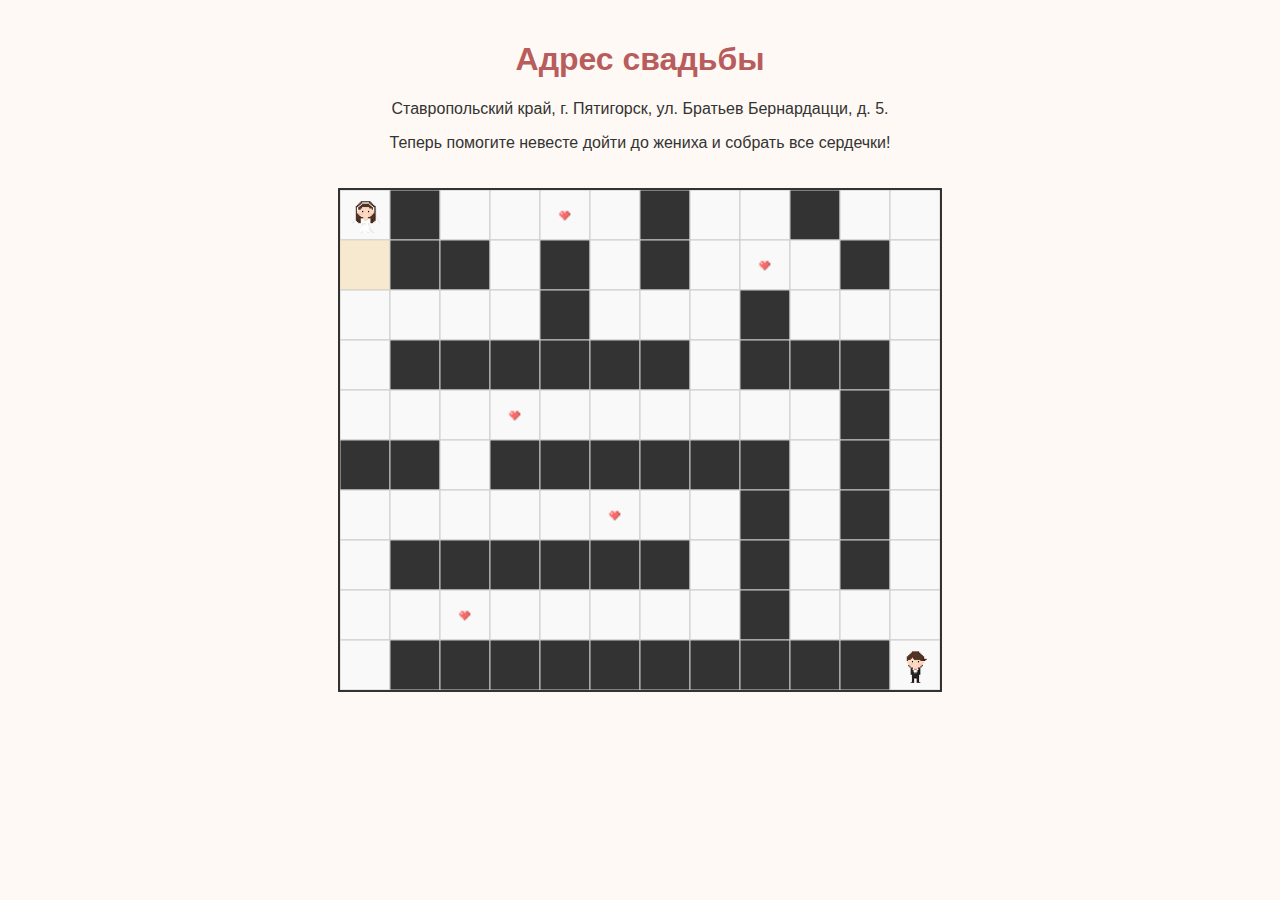
<file: address.html>
<!DOCTYPE html>
<html lang="ru">
<head>
    <meta charset="UTF-8">
    <title>Адрес свадьбы</title>
    <link rel="stylesheet" href="style.css">
<link rel="icon" type="image/png" href="favicon.png">

</head>
<body>
    <h1>Адрес свадьбы</h1>
    <p>Ставропольский край, г. Пятигорск, ул. Братьев Бернардацци, д. 5.</p>
    <p>Теперь помогите невесте дойти до жениха и собрать все сердечки!</p>
    <canvas id="maze2"></canvas>

    <!-- фоновая музыка -->
    <audio id="bgMusic" src="music.mp3" loop autoplay></audio>

    <script src="script2.js" defer></script>
    <script>
        window.addEventListener("click", () => {
            const music = document.getElementById("bgMusic");
            if (music.paused) music.play();
        });
    </script>
</body>
</html>
</file>
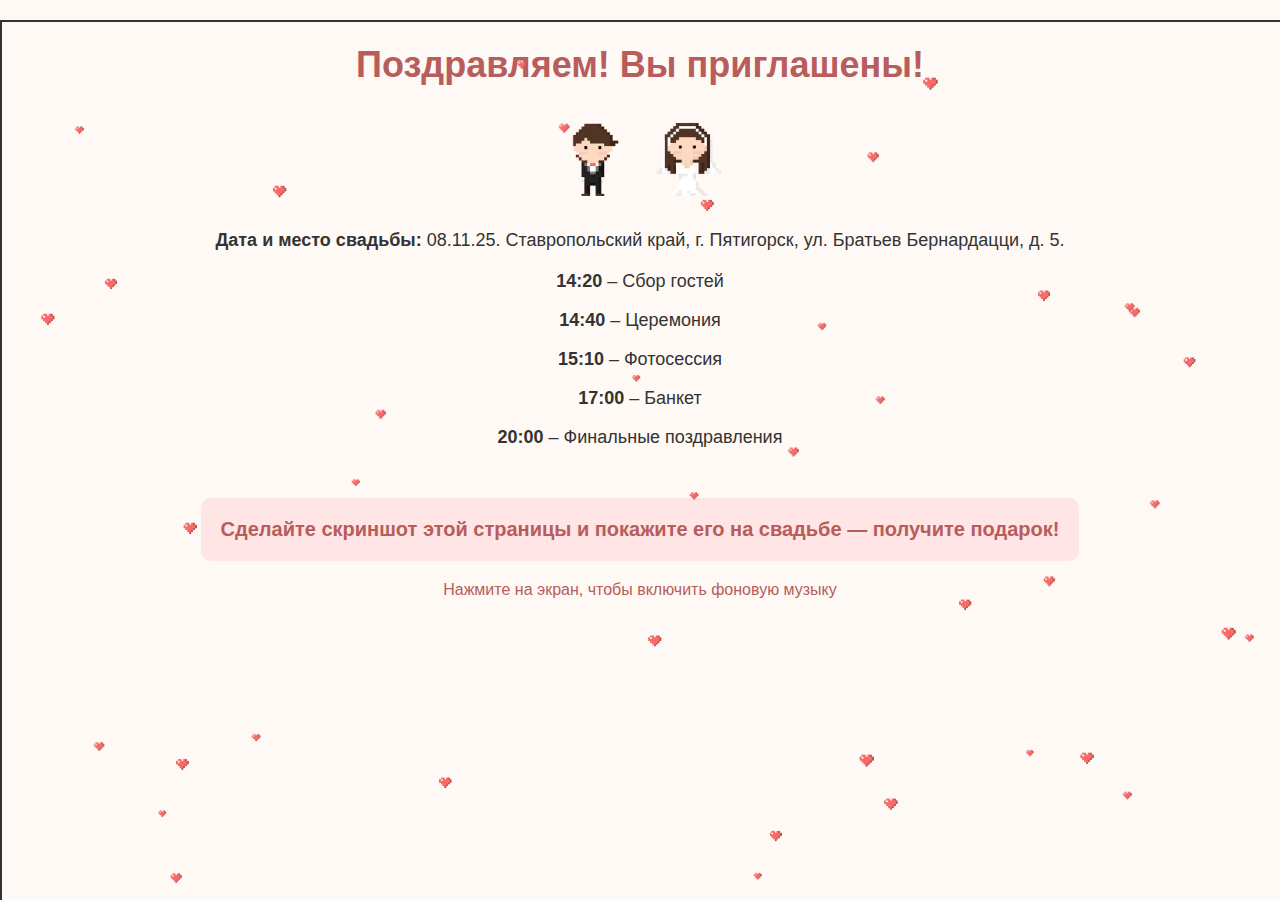
<file: final.html>
<!DOCTYPE html>
<html lang="ru">
<head>
    <meta charset="UTF-8">
<link rel="icon" type="image/png" href="favicon.png">
    <title>Поздравляем!</title>
    <link rel="stylesheet" href="style.css">
    <style>
        body {
            font-family: Arial, sans-serif;
            text-align: center;
            background-color: #fef9f4;
            margin: 0;
            padding: 20px;
            overflow: hidden;
        }
        h1 {
            color: #b85c5c;
            font-size: 36px;
            margin-bottom: 30px;
        }
        #schedule {
            font-size: 18px;
            margin-bottom: 20px;
        }
        #heartsCanvas {
            position: fixed;
            top: 0;
            left: 0;
            pointer-events: none; /* клики проходят сквозь canvas */
        }
        #screenshotNotice {
            margin-top: 30px;
            padding: 20px;
            background-color: #ffe5e5;
            color: #b85c5c;
            font-size: 20px;
            font-weight: bold;
            border-radius: 10px;
            display: inline-block;
        }
    </style>
</head>
<body>
    <h1>Поздравляем! Вы приглашены!</h1>

    <!-- Изображения жениха и невесты -->
    <div style="text-align:center; margin-bottom:30px; position:relative; z-index:1;">
        <img src="groom.png" alt="Жених" style="width:80px; height:80px; margin-right:10px;">
        <img src="bride.png" alt="Невеста" style="width:80px; height:80px;">
    </div>

    <!-- Адрес -->
    <div style="margin-bottom:20px; font-size:18px;">
        <strong>Дата и место свадьбы:</strong> 08.11.25. Ставропольский край, г. Пятигорск, ул. Братьев Бернардацци, д. 5.
    </div>

    <!-- Расписание -->
    <div id="schedule">
        <p><strong>14:20</strong> – Сбор гостей</p>
        <p><strong>14:40</strong> – Церемония</p>
        <p><strong>15:10</strong> – Фотосессия</p>
        <p><strong>17:00</strong> – Банкет</p>
        <p><strong>20:00</strong> – Финальные поздравления</p>
    </div>

    <!-- Блок с инструкцией про скриншот -->
    <div id="screenshotNotice">
        Сделайте скриншот этой страницы и покажите его на свадьбе — получите подарок!
    </div>

    <!-- Canvas для падающих сердечек -->
    <canvas id="heartsCanvas"></canvas>

    <!-- Фоновая музыка -->
    <audio id="bgMusic" src="music.mp3" loop></audio>
    <div id="musicPrompt" style="margin-top:20px; color:#b85c5c;">
        Нажмите на экран, чтобы включить фоновую музыку
    </div>

    <script>
        // Включение музыки
        const music = document.getElementById("bgMusic");
        const prompt = document.getElementById("musicPrompt");

        window.addEventListener("click", () => {
            if(music.paused){
                music.play();
                prompt.style.display = "none";
            }
        });

        // Падающие сердечки
        const canvas = document.getElementById("heartsCanvas");
        const ctx = canvas.getContext("2d");
        canvas.width = window.innerWidth;
        canvas.height = window.innerHeight;

        const heartImg = new Image();
        heartImg.src = "heart.png";

        const hearts = [];
        const totalHearts = 40;

        for(let i=0;i<totalHearts;i++){
            hearts.push({
                x: Math.random() * canvas.width,
                y: Math.random() * canvas.height,
                size: 20 + Math.random()*20,
                speed: 1 + Math.random()*2
            });
        }

        function drawHearts(){
            ctx.clearRect(0,0,canvas.width,canvas.height);
            hearts.forEach(h=>{
                ctx.drawImage(heartImg,h.x,h.y,h.size,h.size);
                h.y += h.speed;
                if(h.y > canvas.height){
                    h.y = -h.size;
                    h.x = Math.random() * canvas.width;
                }
            });
            requestAnimationFrame(drawHearts);
        }

        heartImg.onload = () => { drawHearts(); }

        // При ресайзе окна
        window.addEventListener("resize", ()=>{
            canvas.width = window.innerWidth;
            canvas.height = window.innerHeight;
        });
    </script>
</body>
</html>
</file>
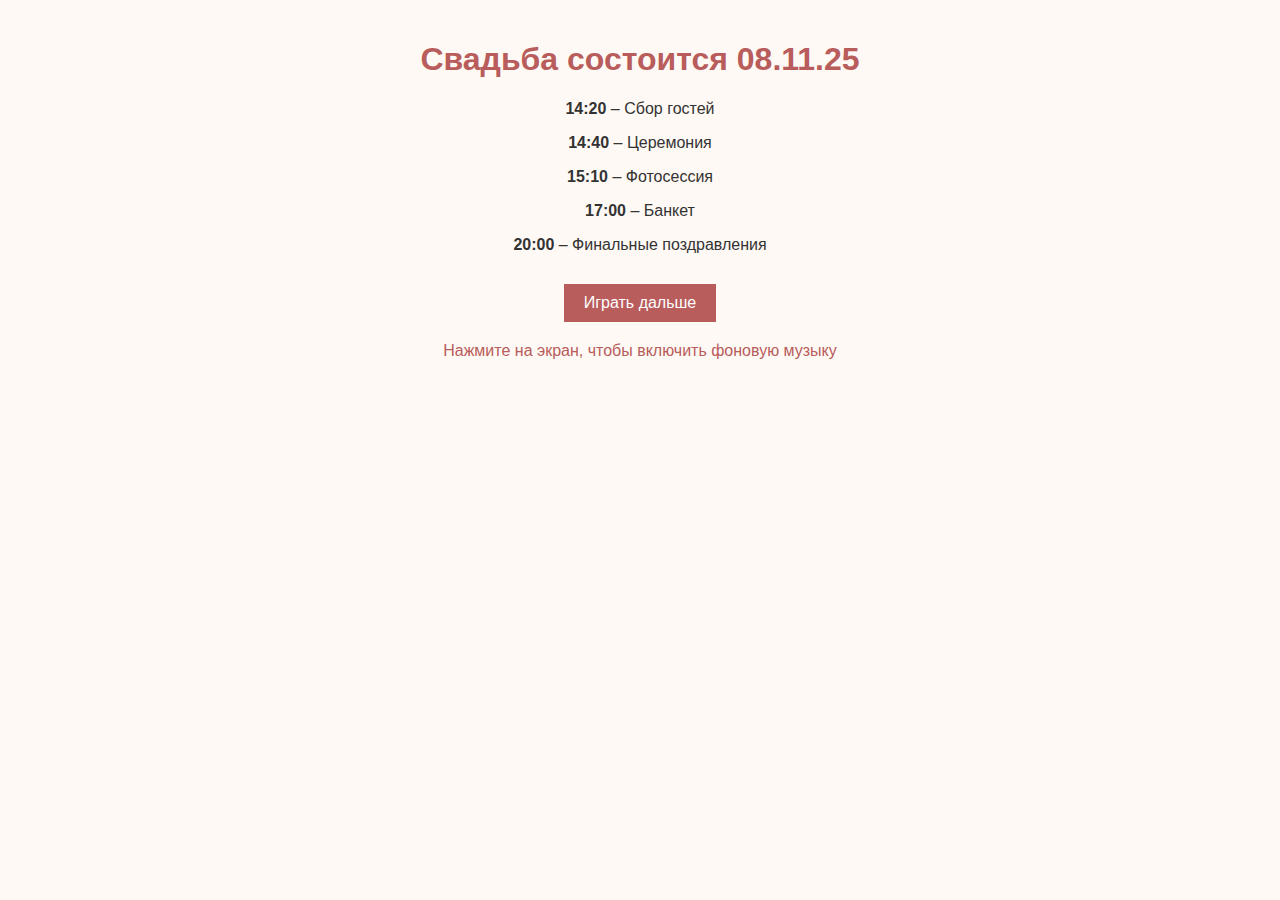
<file: schedule.html>
<!DOCTYPE html>
<html lang="ru">
<head>
    <meta charset="UTF-8">
    <title>Расписание свадьбы</title>
    <link rel="stylesheet" href="style.css">
<link rel="icon" type="image/png" href="favicon.png">
</head>
<body>
    <h1>Свадьба состоится 08.11.25</h1>

    <div id="schedule">
        <p><strong>14:20</strong> – Сбор гостей</p>
        <p><strong>14:40</strong> – Церемония</p>
        <p><strong>15:10</strong> – Фотосессия</p>
        <p><strong>17:00</strong> – Банкет</p>
        <p><strong>20:00</strong> – Финальные поздравления</p>
    </div>

    <div style="margin-top:30px;">
        <button id="nextGameBtn" style="padding:10px 20px; font-size:16px; background:#b85c5c; color:#fff; border:none; cursor:pointer;">
            Играть дальше
        </button>
    </div>

    <!-- Фоновая музыка -->
    <audio id="bgMusic" src="music.mp3" loop></audio>
    <div id="musicPrompt" style="margin-top:20px; color:#b85c5c;">
        Нажмите на экран, чтобы включить фоновую музыку
    </div>

    <script>
        // Включение музыки
        const music = document.getElementById("bgMusic");
        const prompt = document.getElementById("musicPrompt");

        window.addEventListener("click", () => {
            if(music.paused){
                music.play();
                prompt.style.display = "none";
            }
        });

        // Переход к третьей мини-игре
        const nextBtn = document.getElementById("nextGameBtn");
        nextBtn.addEventListener("click", () => {
            window.location.href = "treasure.html";
        });
    </script>
</body>
</html>
</file>
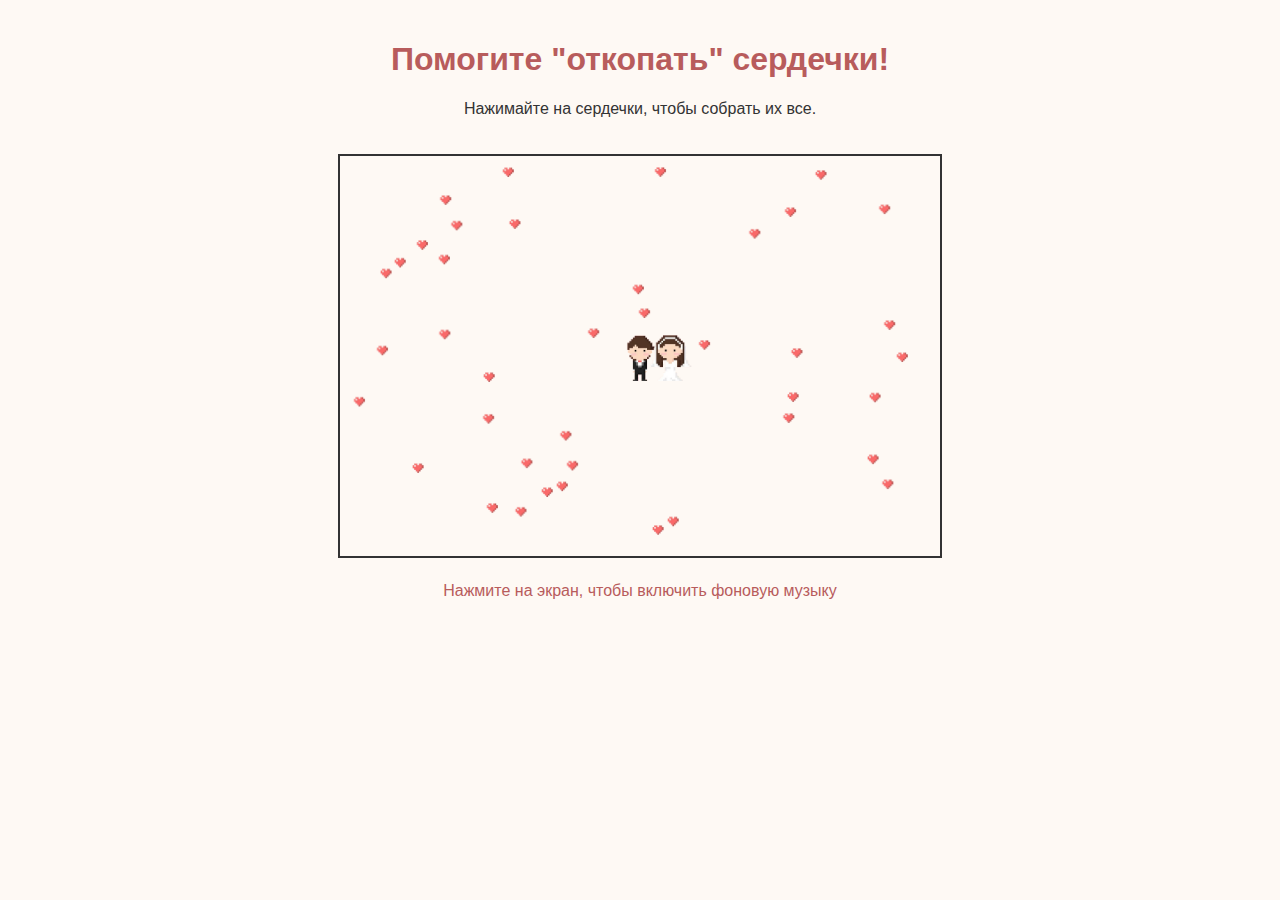
<file: treasure.html>
<!DOCTYPE html>
<html lang="ru">
<head>
    <meta charset="UTF-8">
    <title>Третья мини-игра</title>
    <link rel="stylesheet" href="style.css">
<link rel="icon" type="image/png" href="favicon.png">
</head>
<body>
    <h1>Помогите "откопать" сердечки!</h1>
    <p>Нажимайте на сердечки, чтобы собрать их все.</p>
    <canvas id="treasureCanvas"></canvas>

    <div id="congrats" style="display:none; margin-top:20px; color:#b85c5c; font-size:20px;">
        Поздравляем! Вы успешно собрали все сердечки!
    </div>

    <!-- Фоновая музыка -->
    <audio id="bgMusic" src="music.mp3" loop></audio>
    <div id="musicPrompt" style="margin-top:20px; color:#b85c5c;">
        Нажмите на экран, чтобы включить фоновую музыку
    </div>

    <script>
        // Включение музыки
        const music = document.getElementById("bgMusic");
        const prompt = document.getElementById("musicPrompt");
        window.addEventListener("click", () => {
            if(music.paused){ 
                music.play(); 
                prompt.style.display="none"; 
            }
        });

        const canvas = document.getElementById("treasureCanvas");
        const ctx = canvas.getContext("2d");
        const width = 600;
        const height = 400;
        canvas.width = width;
        canvas.height = height;

        const groomImg = new Image();
        const brideImg = new Image();
        const heartImg = new Image();

        groomImg.src = "groom.png";
        brideImg.src = "bride.png";
        heartImg.src = "heart.png";

        let hearts = [];
        const totalHearts = 40;
        let collectedHearts = 0;

        // Генерируем сердечки случайно
        function generateHearts(){
            hearts = [];
            for(let i=0;i<totalHearts;i++){
                const x = Math.random() * (width - 40);
                const y = Math.random() * (height - 40);
                hearts.push({x:x, y:y, size:30});
            }
        }

        function draw(){
            ctx.clearRect(0,0,width,height);
            ctx.fillStyle="#fef9f4";
            ctx.fillRect(0,0,width,height);

            // жених и невеста в центре
            const centerX = width/2 - 25;
            const centerY = height/2 - 25;
            ctx.drawImage(groomImg, centerX, centerY,50,50);
            ctx.drawImage(brideImg, centerX+30, centerY,50,50);

            // сердечки
            hearts.forEach(h=>{
                ctx.drawImage(heartImg,h.x,h.y,h.size,h.size);
            });
        }

        canvas.addEventListener("click",(e)=>{
            const rect = canvas.getBoundingClientRect();
            const clickX = e.clientX - rect.left;
            const clickY = e.clientY - rect.top;

            for(let i=hearts.length-1;i>=0;i--){
                const h = hearts[i];
                if(clickX>=h.x && clickX<=h.x+h.size && clickY>=h.y && clickY<=h.y+h.size){
                    hearts.splice(i,1);
                    collectedHearts++;
                    draw();
                    break;
                }
            }

            if(collectedHearts === totalHearts){
                document.getElementById("treasureCanvas").style.display="none";
                document.getElementById("congrats").style.display="block";

                // Автоматический переход на финальную страницу через 2 секунды
                setTimeout(()=>{
                    window.location.href = "final.html";
                }, 2000);
            }
        });

        // Ждем загрузки всех изображений
        let loaded = 0;
        function checkLoaded(){ 
            loaded++; 
            if(loaded===3){ 
                generateHearts(); 
                draw(); 
            } 
        }
        groomImg.onload=checkLoaded;
        brideImg.onload=checkLoaded;
        heartImg.onload=checkLoaded;
    </script>
</body>
</html>
</file>
<file: style.css>
body {
    font-family: Arial, sans-serif;
    text-align: center;
    background-color: #fef9f4;
    color: #333;
    margin: 0;
    padding: 20px;
}

h1 {
    color: #b85c5c;
}

canvas {
    border: 2px solid #333;
    margin-top: 20px;
}
</file>
